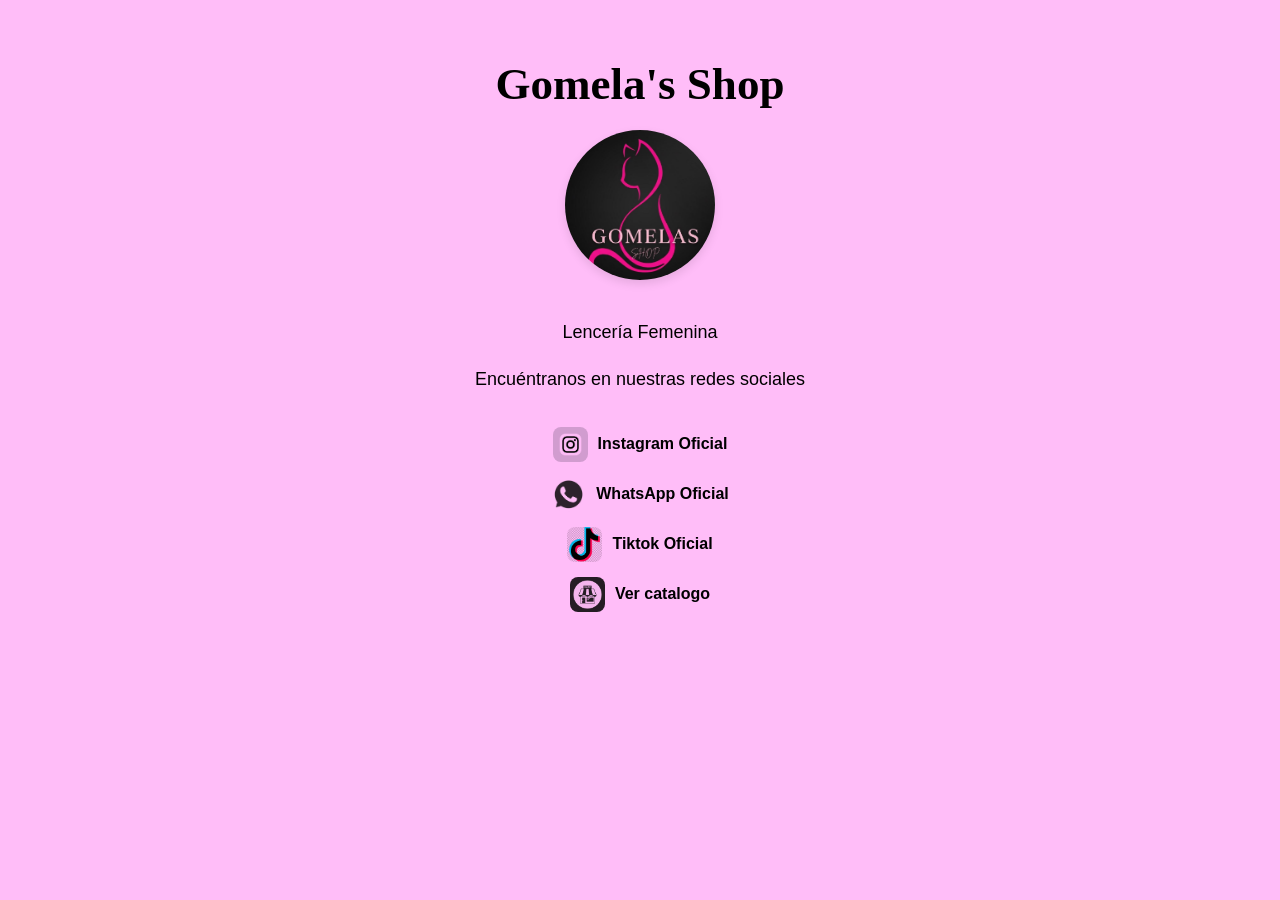
<file: index.html>
<!DOCTYPE html>
<html lang="es">
<head>
<meta name="google-site-verification" content="6530QnD13oPkGz4KzDXjXJcEfb_h8hX1zx8ttnwpvys"/>
    <meta name="robots" content="index, follow">
    <meta name="google-site-verification" content="TK7OhV-uqREa3VT852A6ZcS23Kdy2qDwgAAktXbhnrU"/>
    <meta name="viewport" content="width=device-width, initial-scale=1.0">
    <meta name="description" content="Lencería Femenina. Encuentra las mejores prendas y diseños exclusivos. Visita nuestro catálogo virtual.">
    
    <meta charset="UTF-8">
    <link rel="icon" href="favicon.ico" type="img/png">   
    <title>Gomelas Shop</title>

<link rel="canonical" href="https://gomelas-shop.vercel.app" >

    <style>
        body {
            background-color: #FFBDF8;
            background-size: cover;
            background-position: center;
            background-attachment: fixed;
            font-family: sans-serif; /* Hace que la letra se vea más moderna */
        }

        .contenedor-centrado {
            text-align: center;
            display: flex;
            flex-direction: column;
            align-items: center;
            justify-content: center;
            padding: 20px;
        }

        /* Estilo específico para tu LOGO principal */
        .logo-principal {
            max-width: 150px; /* Tamaño ideal para que no ocupe toda la pantalla */
            aspect-ratio: 1 / 1;
            object-fit: cover;
            border-radius: 50%; /* Lo hace perfectamente redondo */
            margin-bottom: 20px;
            box-shadow: 0px 4px 10px rgba(0,0,0,0.1); /* Sombra suave elegante */
        }

        h1 {
            font-family:"Dancing Script", cursive;
            color: black;
            font-size: 45px;
            font-weight: bold;
            display: block;
            margin-bottom: 20px;
        }

        .descripcion {
            max-width: 700px;
            line-height: 1.6;
            font-size: 18px;
            margin-bottom: 20px;
        }

        p {
            margin-bottom: 8px;
        }

        .REDES {
            margin-top: 5px;
        }

        /* Estilo para los bloques de tus enlaces */
        .REDES a {
            display: inline-flex;
            align-items: center;
            text-decoration: none;
            color: black;
            font-weight: bold;
            margin-bottom: 15px; /* Espacio vertical entre cada red social */
        }

        /* Estilo para los iconos de tus redes sociales */
        .icono-red-social {
            width: 35px;
            height: 35px;
            object-fit: cover;
            margin-right: 10px;
            border-radius: 8px; 
            mix-blend-mode: multiply;
        }

     <link rel="preconnect" href="https://fonts.googleapis.com">
<link rel="preconnect" href="https://fonts.gstatic.com" crossorigin>
<link href="https://fonts.googleapis.com/css2?family=Dancing+Script:wght@400;700&display=swap" rel="stylesheet">

    </style>
</head>
<body>

<div class="contenedor-centrado">
    
    <h1>Gomela's Shop</h1>
    
    <!-- Tu logo principal redondo -->
    <img class="logo-principal" src="imagenes/gomelas.jpg" alt="Logo Gomelas Shop">

    <div class="descripcion">
        <p>Lencería Femenina</p>
        <p>Encuéntranos en nuestras redes sociales</p>
    </div>

    <div class="REDES">
        <!-- Enlace 1: -->
        <a href="https://www.instagram.com/gomelas_shop?igsh=amZ5dTVnNWdoa2Jh" target="_blank">
            <img class="icono-red-social" src="imagenes/instagram.png" alt="Instagram">
            Instagram Oficial
        </a><br>

        <!-- Enlace 2:  -->
        <a href="https://wa.me/584244292903" target="_blank">
            <img class="icono-red-social" src="imagenes/whatsapp.png" alt="Whatsapp">
            WhatsApp Oficial
        </a><br>

            <a href="https://www.tiktok.com/@gomelas.shop?_r=1&_t=ZS-98iyNx2AckR" target="_blank">
            <img class="icono-red-social" src="imagenes/tiktok.png" alt="Tiktok">
            Tiktok Oficial
                
        </a><br>
        <a href="catalogo.html">
            <img class="icono-red-social" src="imagenes/catalogo.png" alt="Catalogo">
            Ver catalogo
        </a><br>
    </div>

</div>

</body>
</hmtl>
</file>
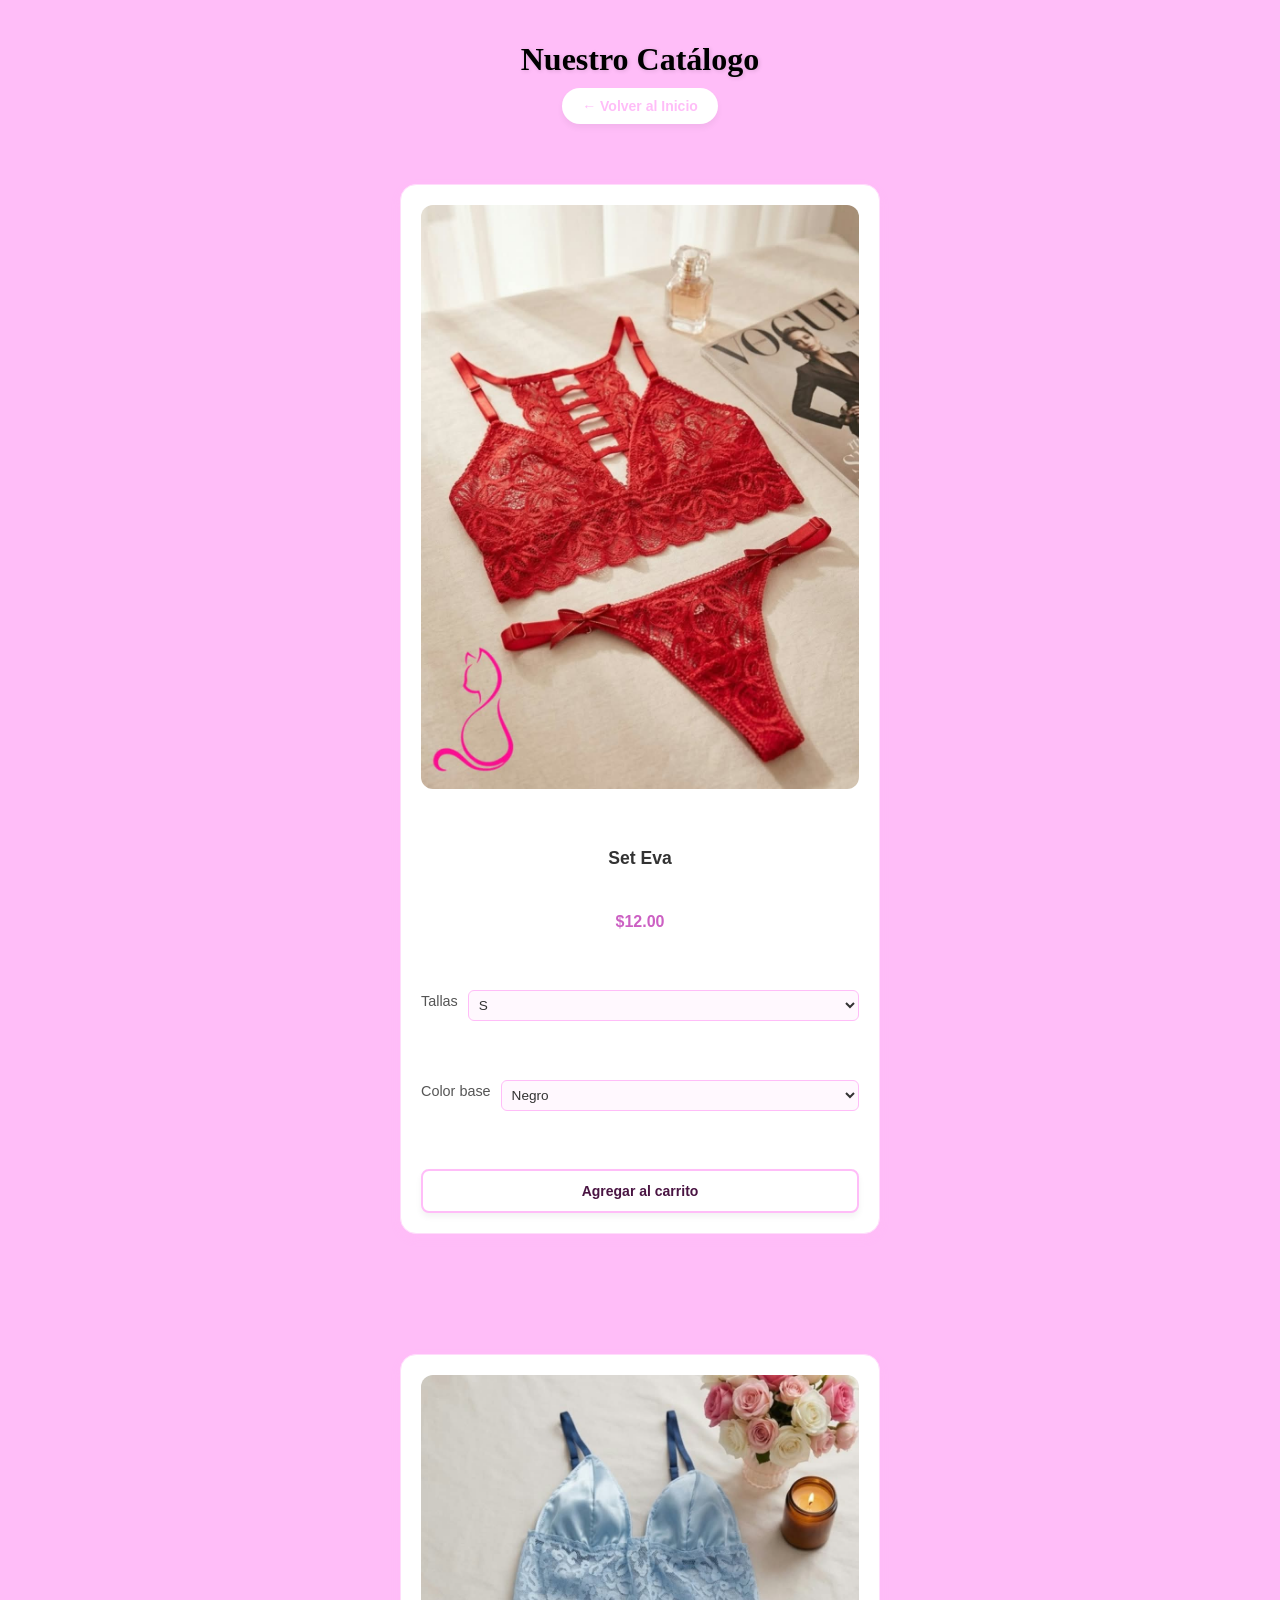
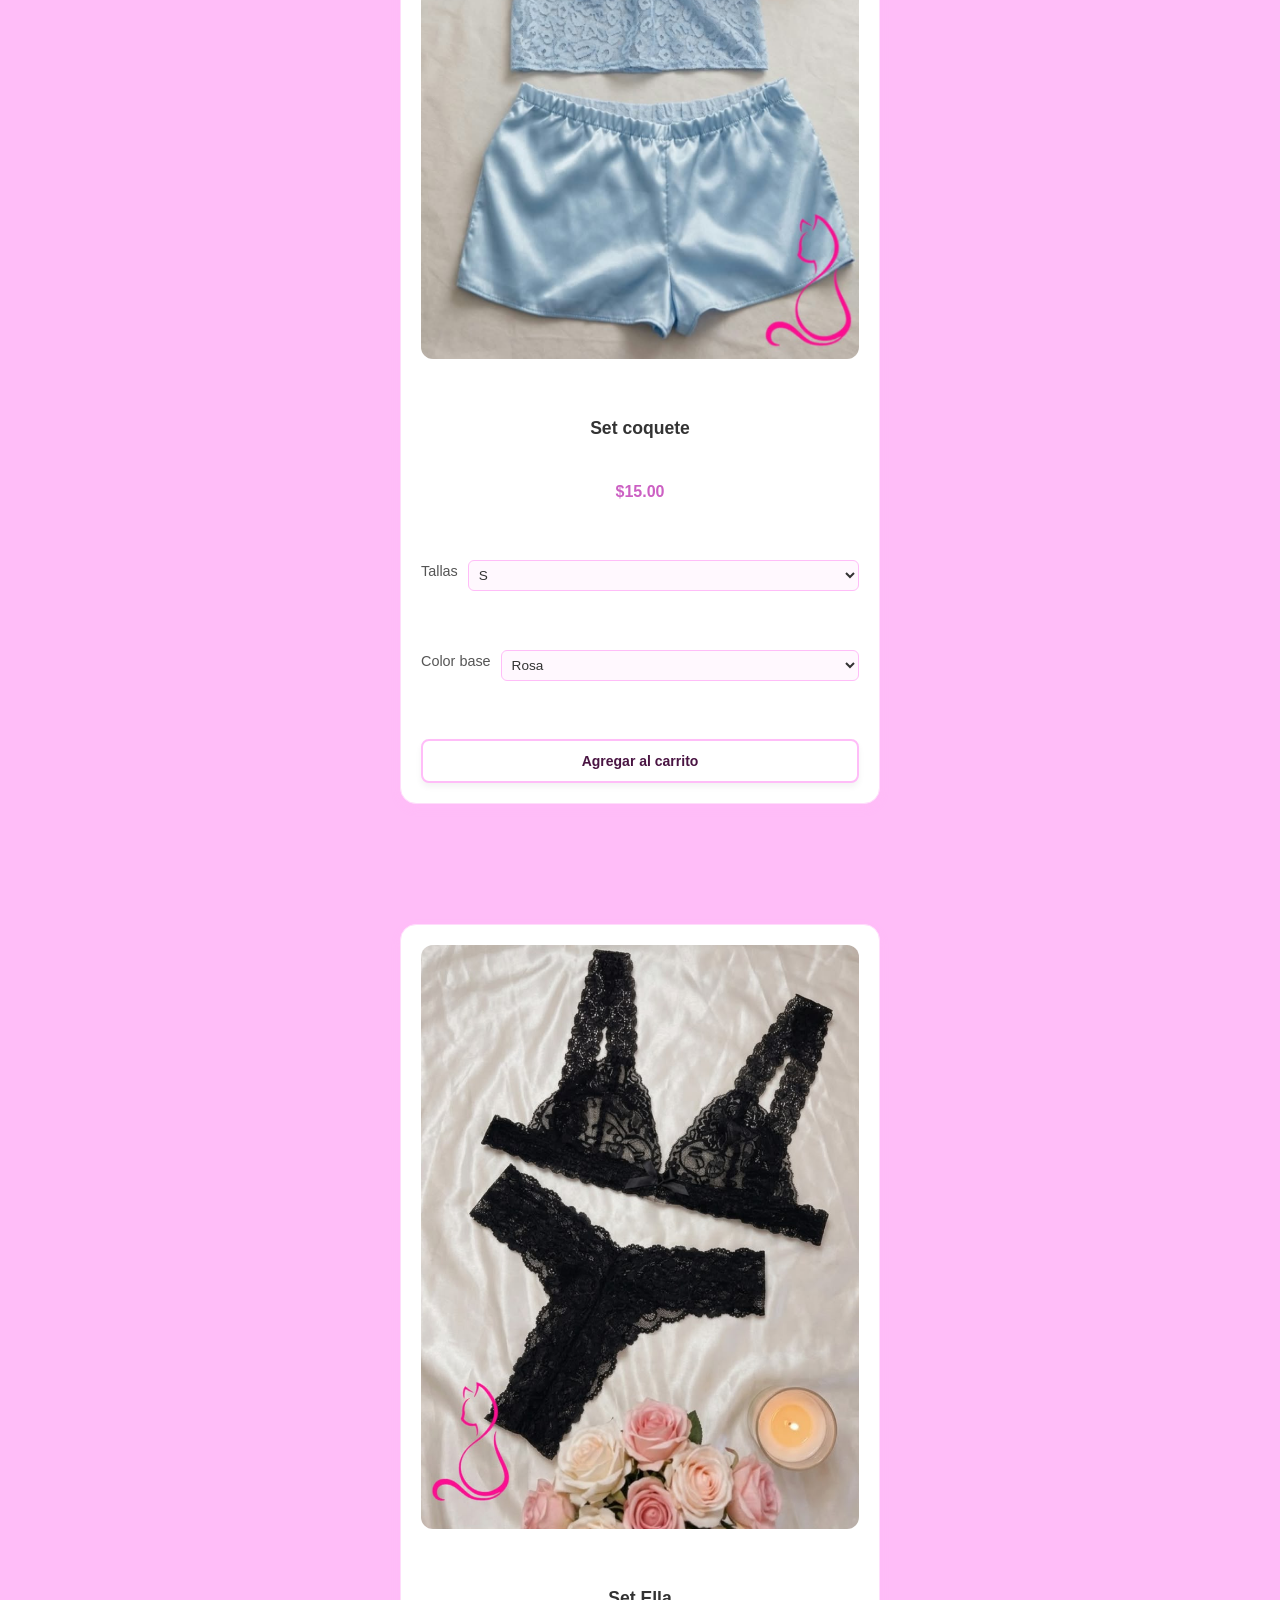
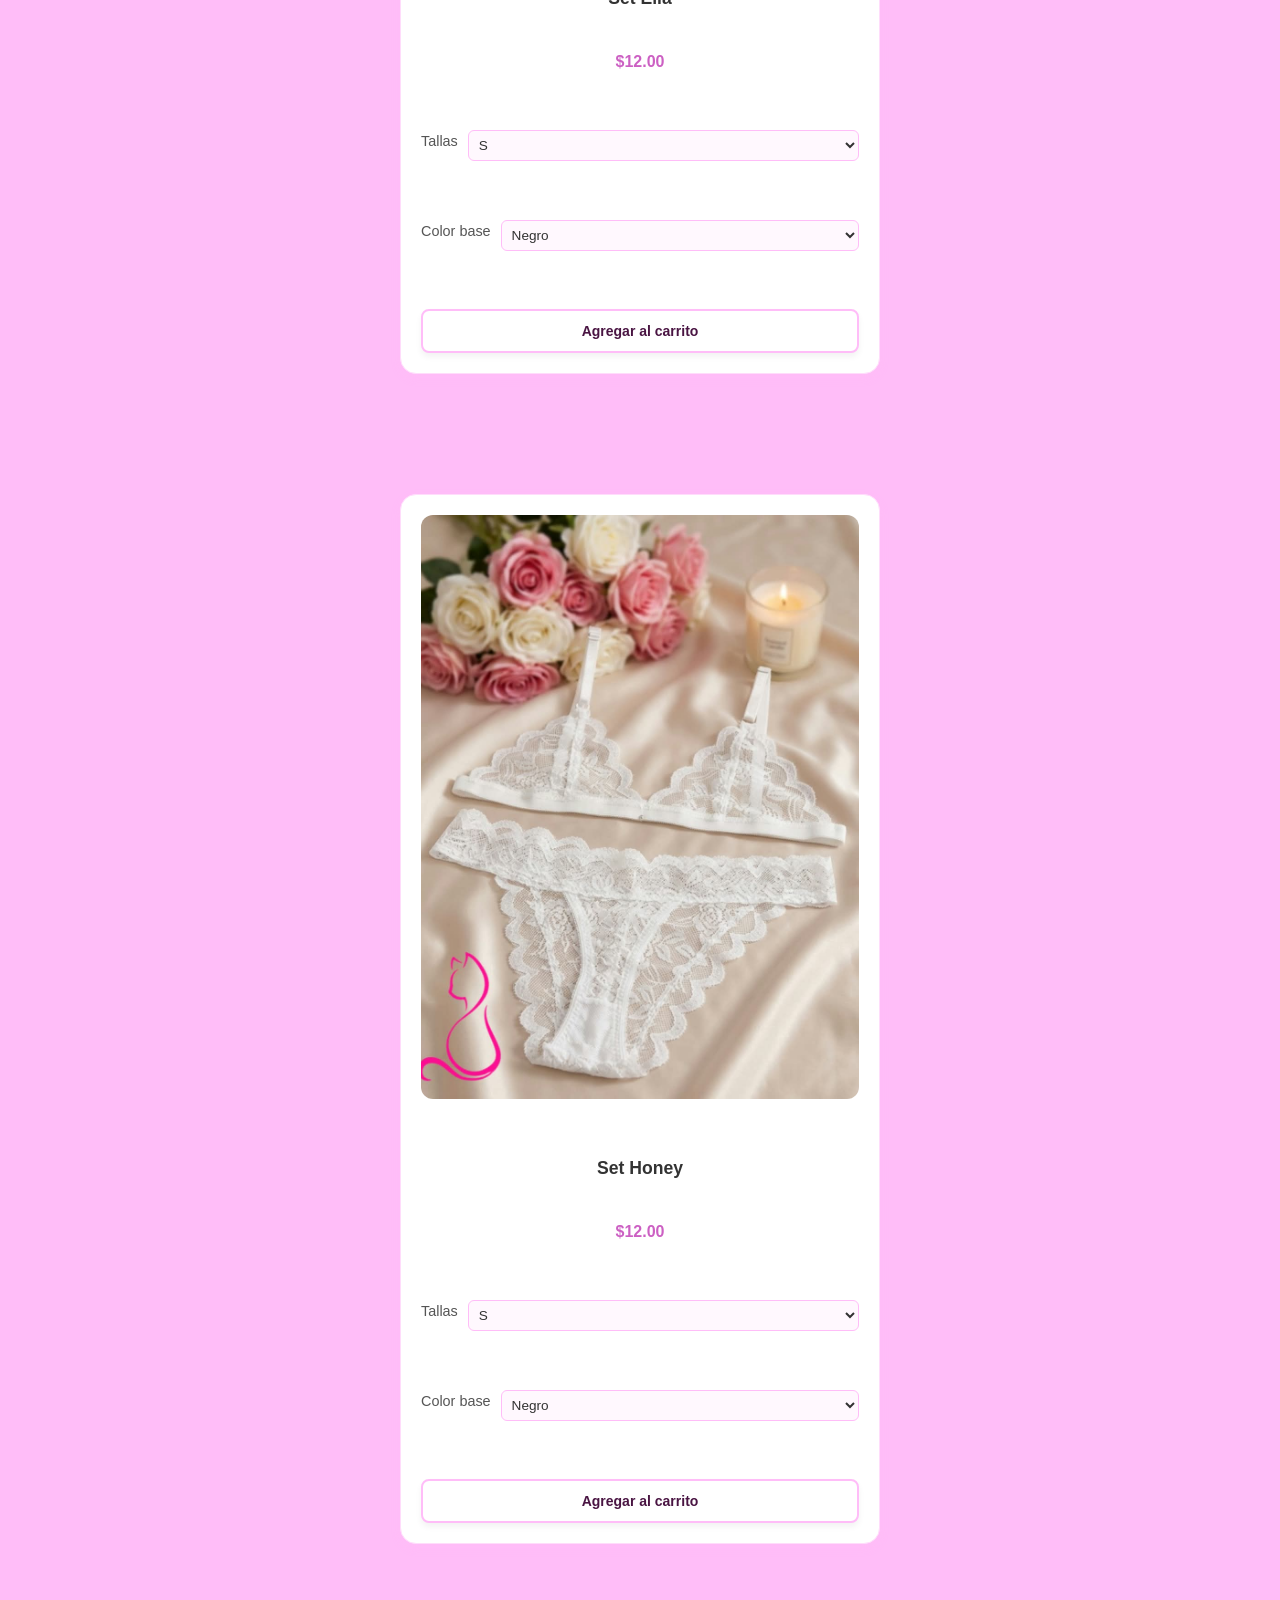
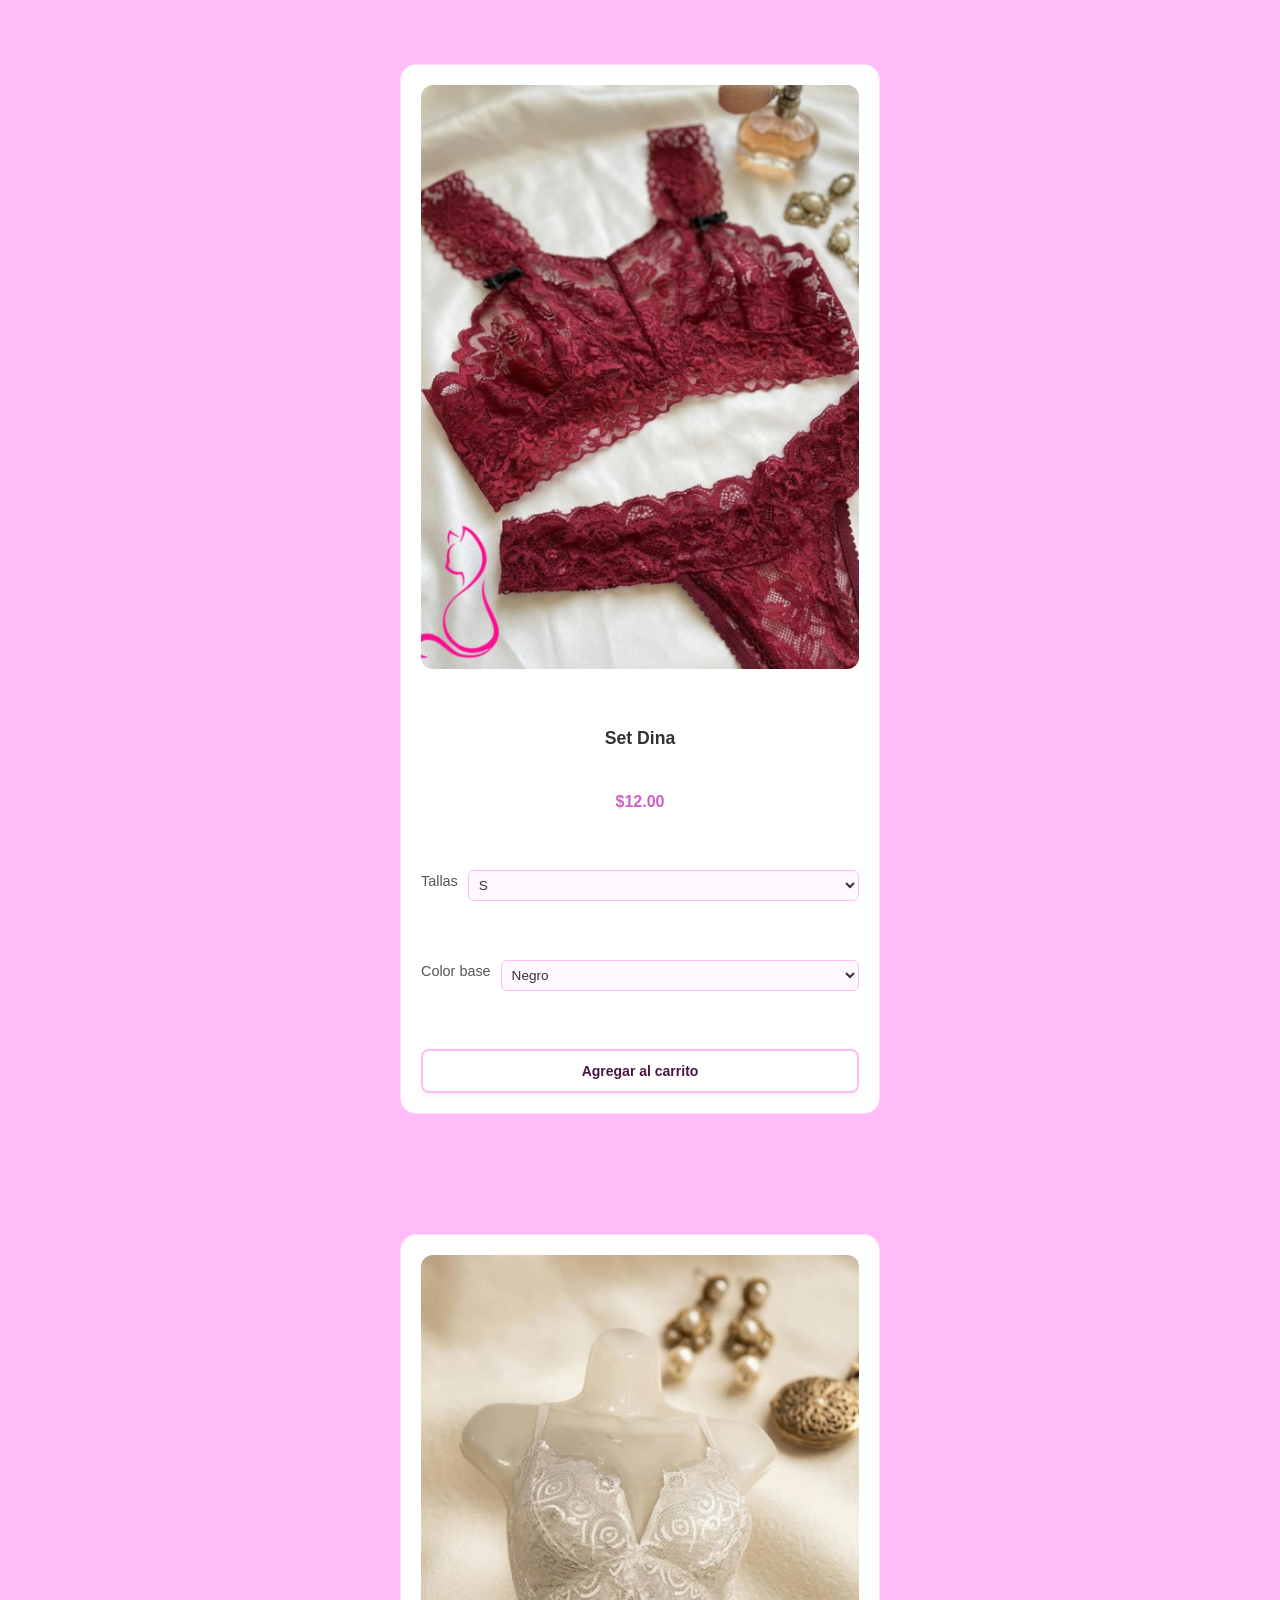
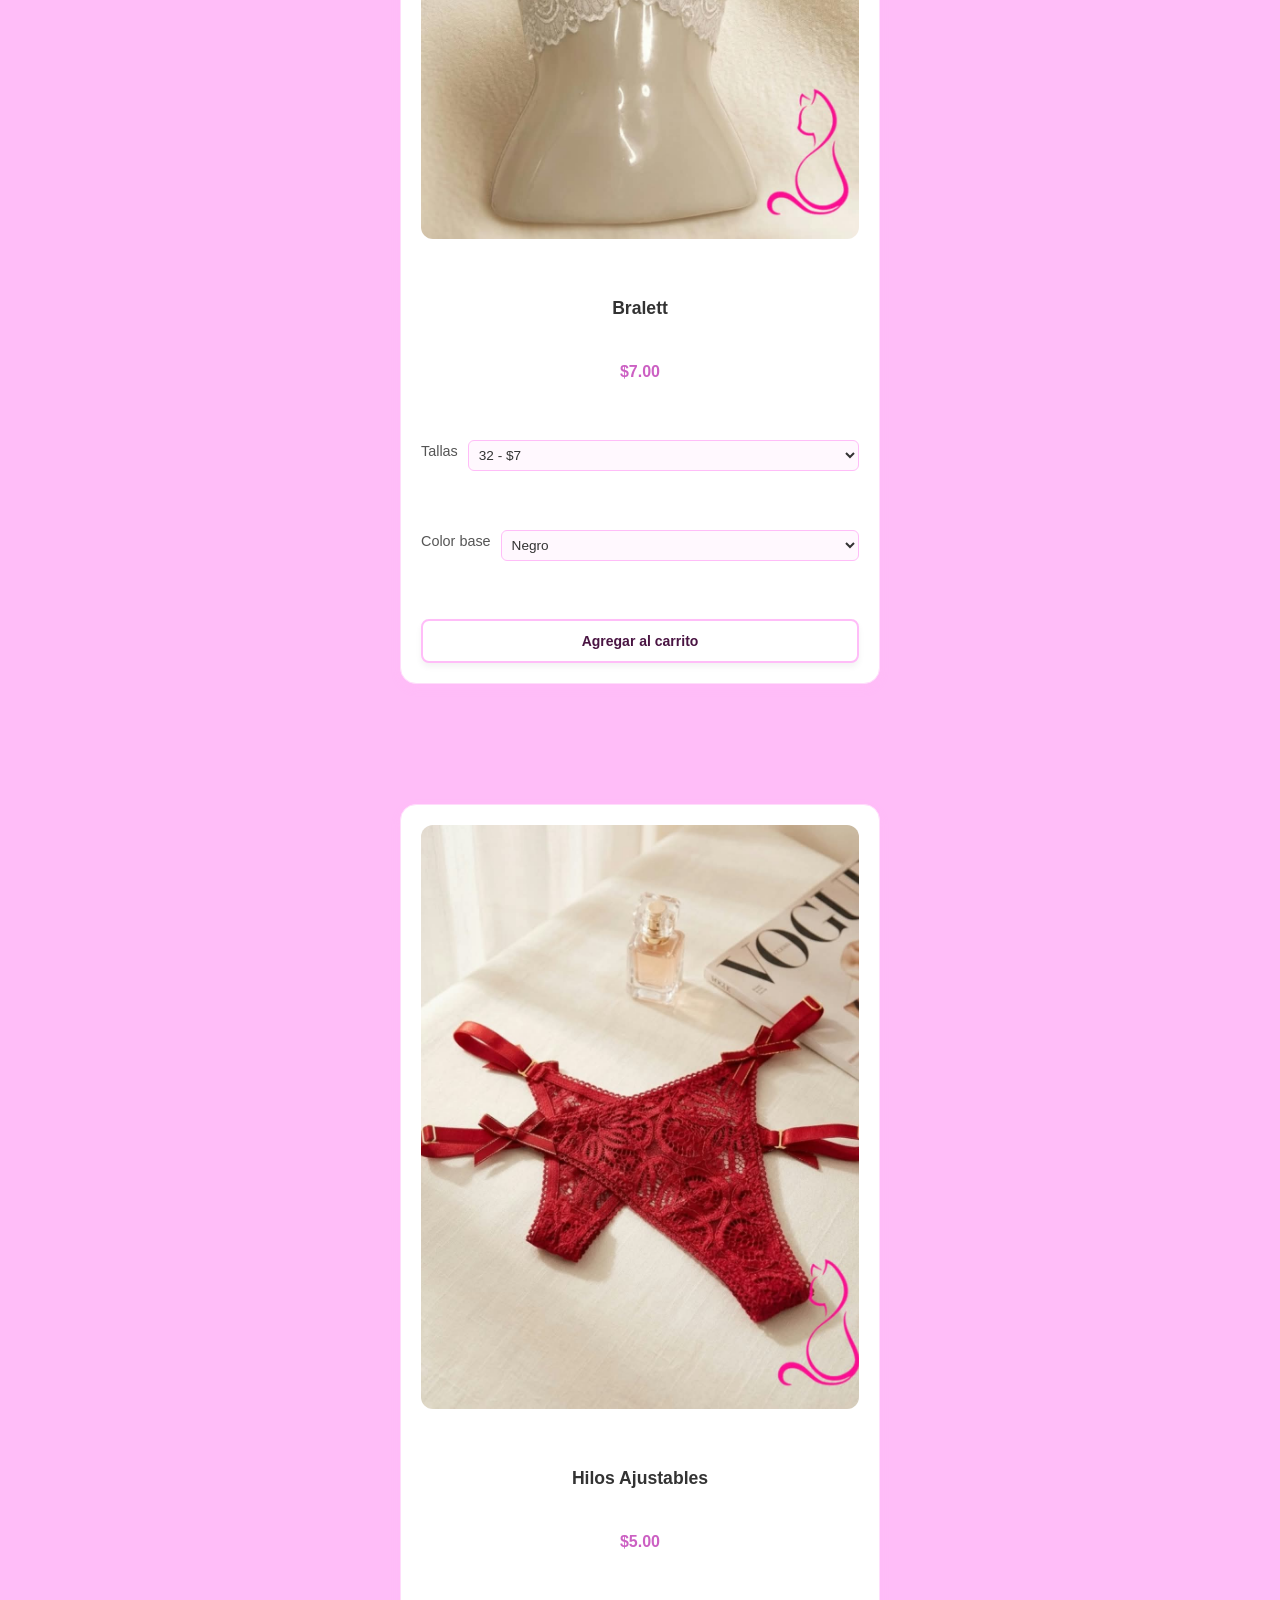
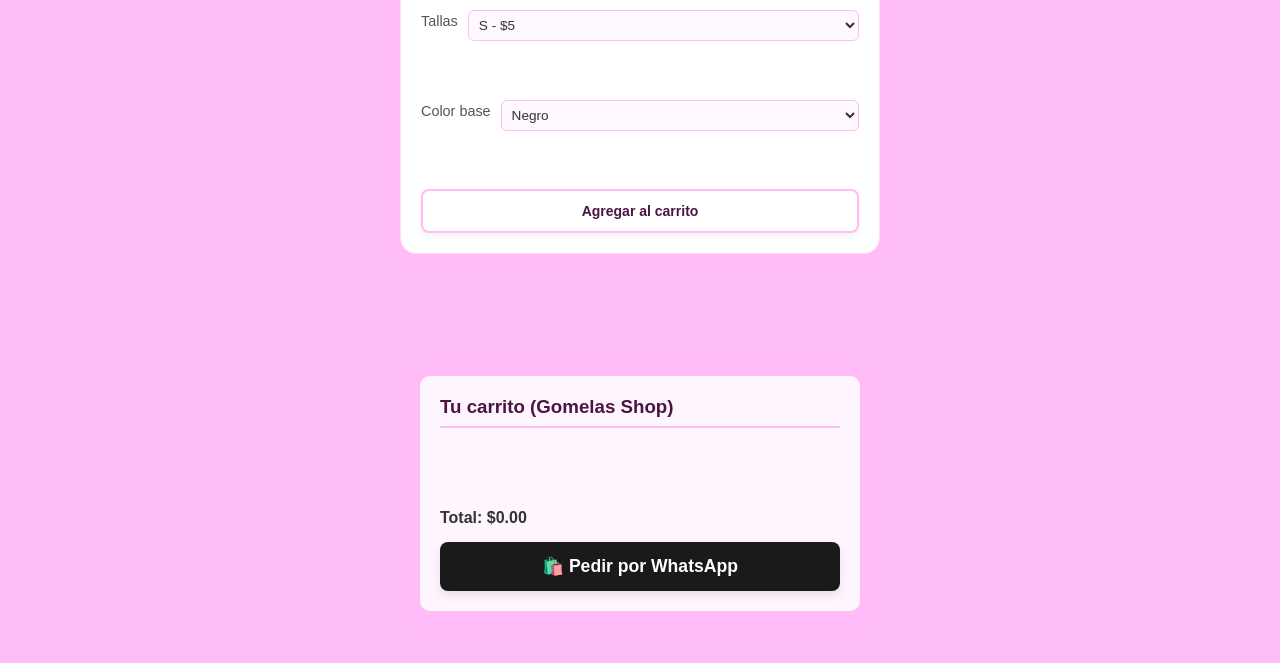
<file: catalogo.html>
<!DOCTYPE html>
<html lang="es">
<head>
	<meta name="description" content="Catalogo de productos de Gomela's shop">
	<meta charset="UTF-8">
	<meta name="viewport" content="width=device-width, initial-scale=1.0">
	<link rel="icon" href="favicon.ico">
	<title>Catalogo- Gomela's Shop</title>
	<link rel="stylesheet" href="catalogo.css">
</head>
<body>

<div class="encabezado">
    <h1>Nuestro Catálogo</h1>
    <a href="index.html" class="btn-regresar-top">← Volver al Inicio</a>
</div>

<!-- Sección de la tienda -->
<div class="productos-contenedor">

    <!-- Producto 1: Set Eva -->
    <div class="producto-tarjeta" data-id="1" data-nombre="Set Eva" data-precio="12">
        <div class="tarjeta-interna">
            <!-- CARA FRONTAL -->
            <div class="tarjeta-frente">
                <img class="producto-imagen" src="imagenes/cucos/Eva.jpeg" alt="Set Eva">
                <h3 class="producto-titulo">Set Eva</h3>
                <div class="precio producto-precio-visible">$12.00</div>
                
                <div class="opcion-grupo">
                    <label>Tallas</label>
                    <select class="prod-talla">
                        <option value="S">S</option>
                        <option value="M">M</option>
                        <option value="L">L</option>
                        <option value="XL">XL</option>
                    </select>
                </div>

                <div class="opcion-grupo">
                    <label>Color base</label>
                    <select class="prod-color">
                        <option value="negro">Negro</option>
                        <option value="blanco">Blanco</option>
                        <option value="rojo">Rojo</option>
                        <option value="vinotinto">Vinotinto</option>
                        <option value="personalizado">Personalizado</option>
                    </select>
                </div>

                <button class="btn-agg">Agregar al carrito</button>
            </div>
            
            <!-- tarjeta TRASERA -->
            <div class="tarjeta-atras">
                <div class="contenido-trasero">
                    <p class="check-anim">✨ ¡Agregado con éxito!</p>
                    <button class="btn-regresar">Volver a ver</button>
                </div>
            </div>
        </div>
    </div>

    <!-- Producto 2: Set Coquete -->
    <div class="producto-tarjeta" data-id="2" data-nombre="Set coquete" data-precio="15">
        <div class="tarjeta-interna">
            <div class="tarjeta-frente">
                <img class="producto-imagen" src="imagenes/cucos/prenda2.jpg" alt="Set coquete">
                <h3 class="producto-titulo">Set coquete</h3>
                <div class="precio producto-precio-visible">$15.00</div>
                
                <div class="opcion-grupo">
                    <label>Tallas</label>
                    <select class="prod-talla">
                        <option value="S">S</option>
                        <option value="M">M</option>
                        <option value="L">L</option>
                        <option value="XL">XL</option>
                    </select>
                </div>

                <div class="opcion-grupo">
                    <label>Color base</label>
                    <select class="prod-color">
                        <option value="rosa">Rosa</option>
                        <option value="lila">Lila</option>
                        <option value="azul">Azul BB</option>
                        <option value="blanco">Blanco</option>
                        <option value="negro">Negro</option>
                        <option value="personalizado">Personalizado</option>
                    </select>
                </div>
                <button class="btn-agg">Agregar al carrito</button>
            </div>
            <div class="tarjeta-atras">
                <div class="contenido-trasero">
                    <p class="check-anim">✨ ¡Agregado con éxito!</p>
                    <button class="btn-regresar">Volver a ver</button>
                </div>
            </div>
        </div>
    </div>

    <!-- Producto 3: Set Ella -->
    <div class="producto-tarjeta" data-id="3" data-nombre="Set Ella" data-precio="12">
        <div class="tarjeta-interna">
            <div class="tarjeta-frente">
                <img class="producto-imagen" src="imagenes/cucos/Ella.jpeg" alt="Set Ella">
                <h3 class="producto-titulo">Set Ella</h3>
                <div class="precio producto-precio-visible">$12.00</div>
                
                <div class="opcion-grupo">
                    <label>Tallas</label>
                    <select class="prod-talla">
                        <option value="S">S</option>
                        <option value="M">M</option>
                        <option value="L">L</option>
                        <option value="XL">XL</option>
                    </select>
                </div>

                <div class="opcion-grupo">
                    <label>Color base</label>
                    <select class="prod-color">
                        <option value="negro">Negro</option>
                        <option value="blanco">Blanco</option>
                        <option value="rojo">Rojo</option>
                        <option value="vinotinto">Vinotinto</option>
                        <option value="personalizado">Personalizado</option>
                    </select>
                </div>
                <button class="btn-agg">Agregar al carrito</button>
            </div>
            <div class="tarjeta-atras">
                <div class="contenido-trasero">
                    <p class="check-anim">✨ ¡Agregado con éxito!</p>
                    <button class="btn-regresar">Volver a ver</button>
                </div>
            </div>
        </div>
    </div>

    <!-- Producto 4: Set Honey -->
    <div class="producto-tarjeta" data-id="4" data-nombre="Set Honey" data-precio="12">
        <div class="tarjeta-interna">
            <div class="tarjeta-frente">
                <img class="producto-imagen" src="imagenes/cucos/Honey.jpeg" alt="Set Honey">
                <h3 class="producto-titulo">Set Honey</h3>
                <div class="precio producto-precio-visible">$12.00</div>
                
                <div class="opcion-grupo">
                    <label>Tallas</label>
                    <select class="prod-talla">
                        <option value="S">S</option>
                        <option value="M">M</option>
                        <option value="L">L</option>
                        <option value="XL">XL</option>
                    </select>
                </div>

                <div class="opcion-grupo">
                    <label>Color base</label>
                    <select class="prod-color">
                        <option value="negro">Negro</option>
                        <option value="blanco">Blanco</option>
                        <option value="rojo">Rojo</option>
                        <option value="vinotinto">Vinotinto</option>
                        <option value="personalizado">Personalizado</option>
                    </select>
                </div>
                <button class="btn-agg">Agregar al carrito</button>
            </div>
            <div class="tarjeta-atras">
                <div class="contenido-trasero">
                    <p class="check-anim">✨ ¡Agregado con éxito!</p>
                    <button class="btn-regresar">Volver a ver</button>
                </div>
            </div>
        </div>
    </div>
    <!-- Producto 5: Set Dina -->
    <div class="producto-tarjeta" data-id="5" data-nombre="Set Dina" data-precio="12">
        <div class="tarjeta-interna">
            <div class="tarjeta-frente">
                <img class="producto-imagen" src="imagenes/cucos/Dina.jpeg" alt="Set Dina">
                <h3 class="producto-titulo">Set Dina</h3>
                <div class="precio producto-precio-visible">$12.00</div>
                
                <div class="opcion-grupo">
                    <label>Tallas</label>
                    <select class="prod-talla">
                        <option value="S">S</option>
                        <option value="M">M</option>
                        <option value="L">L</option>
                        <option value="XL">XL</option>
                    </select>
                </div>

                <div class="opcion-grupo">
                    <label>Color base</label>
                    <select class="prod-color">
                        <option value="negro">Negro</option>
                        <option value="blanco">Blanco</option>
                        <option value="rojo">Rojo</option>
                        <option value="vinotinto">Vinotinto</option>
                        <option value="personalizado">Personalizado</option>
                    </select>
                </div>
                <button class="btn-agg">Agregar al carrito</button>
            </div>
            <div class="tarjeta-atras">
                <div class="contenido-trasero">
                    <p class="check-anim">✨ ¡Agregado con éxito!</p>
                    <button class="btn-regresar">Volver a ver</button>
                </div>
            </div>
        </div>
    </div>

    <!-- Producto 6: Bralett (Con selector de precio dinámico) -->
    <div class="producto-tarjeta" data-id="6" data-nombre="Bralett" data-precio="7">
        <div class="tarjeta-interna">
            <div class="tarjeta-frente">
                <img class="producto-imagen" src="imagenes/cucos/Bralett.jpeg" alt="Bralett">
                <h3 class="producto-titulo">Bralett</h3>
                <div class="precio producto-precio-visible">$7.00</div>
                
                <div class="opcion-grupo">
                    <label>Tallas</label>
                    <select class="prod-talla selector-precio">
                        <option value="32" data-precio="7">32 - $7</option>
                        <option value="34" data-precio="7">34 - $7</option>
                        <option value="36" data-precio="7">36 - $7</option>
                        <option value="38" data-precio="7">38 - $7</option>
                    </select>
                </div>

                <div class="opcion-grupo">
                    <label>Color base</label>
                    <select class="prod-color">
                        <option value="negro">Negro</option>
                        <option value="blanco">Blanco</option>
                        <option value="rojo">Rojo</option>
                        <option value="vinotinto">Vinotinto</option>
                        <option value="personalizado">Personalizado</option>
                    </select>
                </div>
                <button class="btn-agg">Agregar al carrito</button>
            </div>
            <div class="tarjeta-atras">
                <div class="contenido-trasero">
                    <p class="check-anim">✨ ¡Agregado con éxito!</p>
                    <button class="btn-regresar">Volver a ver</button>
                </div>
            </div>
        </div>
    </div>

    <!-- Producto 7: Hilos Ajustables (Con selector de precio dinámico) -->
    <div class="producto-tarjeta" data-id="7" data-nombre="Hilos Ajustables" data-precio="5">
        <div class="tarjeta-interna">
            <div class="tarjeta-frente">
                <img class="producto-imagen" src="imagenes/cucos/Hilos.jpeg" alt="Hilos Ajustables">
                <h3 class="producto-titulo">Hilos Ajustables</h3>
                <div class="precio producto-precio-visible">$5.00</div>
                
                <div class="opcion-grupo">
                    <label>Tallas</label>
                    <select class="prod-talla selector-precio">
                        <option value="S" data-precio="5">S - $5</option>
                        <option value="M" data-precio="5">M - $5</option>
                        <option value="L" data-precio="5">L - $5</option>
                        <option value="XL" data-precio="5">XL - $5</option>
                    </select>
                </div>

                <div class="opcion-grupo">
                    <label>Color base</label>
                    <select class="prod-color">
                        <option value="negro">Negro</option>
                        <option value="blanco">Blanco</option>
                        <option value="rojo">Rojo</option>
                        <option value="vinotinto">Vinotinto</option>
                        <option value="personalizado">Personalizado</option>
                    </select>
                </div>
                <button class="btn-agg">Agregar al carrito</button>
            </div>
            <div class="tarjeta-atras">
                <div class="contenido-trasero">
                    <p class="check-anim">✨ ¡Agregado con éxito!</p>
                    <button class="btn-regresar">Volver a ver</button>
                </div>
            </div>
        </div>
    </div>

</div> <!-- Fin de .productos-contenedor -->

<!-- CONTENEDOR FLOTANTE DEL CARRITO -->
<div id="carrito-flotante" class="carrito-contenedor">
    <h3>Tu carrito (Gomelas Shop)</h3>
    <ul id="lista-carrito">
        <!-- Los productos agregados se dibujarán aquí dinámicamente -->
    </ul>
    <div class="total-seccion">
        <strong>Total: $<span id="total-precio">0.00</span></strong>
    </div>
    <button id="btn-pagar" onclick="enviarPedidoWhatsapp()" class="btn-pagar">🛍️ Pedir por WhatsApp</button>
</div>

<script src="catalogo.js"></script>

</body>
</html>
</file>
<file: catalogo.css>
body {
            background-color: #FFBDF8;
            font-family: sans-serif;
            margin: 0;
            padding: 20px;
            color: #333333;
        }

        .encabezado {
            text-align: center;
            margin-bottom: 30px;
        }

        .encabezado h1 {
            font-family: "Dancing Script", cursive;
            color: #000000;
            text-shadow: 1px 1px 4px rgba(0,0,0,0.15);
            margin-bottom: 10px;
        }

        /* Botón elegante para regresar a la página principal */
        .btn-regresar-top {
            display: inline-block;
            text-decoration: none;
            background-color: #ffffff;
            color: #FFBDF8;
            padding: 10px 20px;
            border-radius: 20px;
            font-weight: bold;
            font-size: 14px;
            box-shadow: 0px 4px 6px rgba(0,0,0,0.05);
            transition: transform 0.2s;
        }

        .btn-regresar-top:hover {
            transform: scale(1.05);
        }

        /* Contenedor general de productos */
        .productos-contenedor {
            display: flex !important;
            flex-direction: column !important;
            align-items: center;
            gap: 40px !important;
            padding: 20px;
            max-width: 600px;
            margin: 0 auto;
            box-sizing: border-box !important;
        }

        /* ========================================================
           NUEVOS ESTILOS PARA EL GIRO 3D (MANTIENE TUS DISEÑOS)
           ======================================================== */

        /* 1. Modificamos tu .producto-tarjeta para que sea el contenedor 3D */
        .producto-tarjeta {
            background: transparent !important;
            border: none !important;
            box-shadow: none !important;
            padding: 0 !important;
            width: 100%;
            max-width: 480px;
            height: auto !important; /* Altura fija para que la tarjeta no colapse al girar */
            aspect-ratio: 320 / 700 !important;
            overflow: visible !important;
            perspective: 1000px; /* Efecto de profundidad */
            margin: 10px auto !important;
            margin-bottom: 70px !important;
            box-sizing: border-box !important;
        }

        /* 2. La caja intermedia que agregaste a mano y que va a rotar */
        .tarjeta-interna {
            position: relative;
            width: 100%;
            height: 100% !important;
            text-align: center;
            transition: transform 0.6s cubic-bezier(0.4, 0, 0.2, 1);
            transform-style: preserve-3d;
        }

        /* Esta clase la activa el JavaScript al presionar tu botón .btn-agg */
        .tarjeta-interna.volteada {
            transform: rotateY(180deg);
        }

        /* 3. Propiedades comunes para ambas caras */
        .tarjeta-frente, .tarjeta-atras {
            position: absolute;
            width: 100%;
            height: 100% !important;
            -webkit-backface-visibility: hidden; /* Oculta la espalda mientras gira */
            backface-visibility: hidden;
            background: #ffffff !important;
            border: 1px solid #ffdcfb;
            border-radius: 16px;
            padding: 20px;
            box-shadow: 0 4px 10px rgba(255, 189, 248, 0.15);
            display: flex !important;
            flex-direction: column;
            justify-content: space-between;
            box-sizing: border-box !important;
        }

        /* Tu efecto hover original aplicado únicamente al frente */
        .tarjeta-frente:hover {
            transform: translateY(-5px);
            box-shadow: 0 6px 15px rgba(255, 189, 240, 0.25);
            transition: transform 0.3s ease, box-shadow 0.3s ease;
        }

        /* 4. CARA TRASERA: Fondo rosa pastel suave con letras de tu marca */
        .tarjeta-atras {
            background-color: #fff2fc; /* Rosa sutil */
            border: 2px solid #FFBDF8;
            transform: rotateY(180deg); /* Se inicializa volteada en el espacio 3D */
            align-items: center;
            justify-content: center;
        }

        /* ========================================================
           TUS ESTILOS ORIGINALES DE CONTENIDO (MANTENIDOS INTACTOS)
           ======================================================== */

        .producto-imagen {
    width: 100% !important;
    max-width: 100% !important;
    height: auto !important; 
    aspect-ratio: 3 / 4 !important;
    object-fit: cover !important; 
    object-position: center top !important;
    margin: 0 auto 10px auto !important;
    border-radius: 12px;
    image-rendering: auto !important;
}

        .producto-titulo {
            font-size: 1.1rem;
            margin: 10px 0 5px 0 !important;
            margin: 5px 0;
            color: #333333;
        }

        /* Unificamos tus clases de precio */
        .precio, .producto-precio {
            font-weight: bold;
            color: #cc60c3; /* Tono rosa oscuro legible */
            margin-bottom: 12px;
        }

        /* Contenedor de Selectores (Talla, Color) */
        .producto-opciones {
            margin-bottom: 30px;
            width: 100%;
        }

        .opcion-grupo {
            display: flex;
            justify-content: space-between;
            align-items: center;
            margin-bottom: 12px;
            width: 100%;
        }

        .opcion-grupo label {
            margin-right: 10px;
            white-space: nowrap;
            font-size: 0.9rem;
            color: #555555;
        }

        .opcion-grupo select {
            padding: 6px;
            border-radius: 6px;
            border: 1px solid #ffbdf8;
            background-color: #fff8fe;
            width: 65%;
            font-size: 0.85rem;
            color: #333333;
        }

        .opcion-grupo select:focus {
            outline: none;
            border-color: #cc60c3;
        }

        /* Tu botón .btn-agg adaptado para que ocupe todo el ancho */
        .btn-agg {
            background-color: #ffffff !important;
            color: #4a1543 !important; 
            border: 2px solid #FFBDF8 !important;
            padding: 12px;
            border-radius: 8px;
            cursor: pointer;
            font-weight: bold;
            width: 100%;
            font-size: 14px;
            box-shadow: 0px 4px 6px rgba(0,0,0,0.05);
            transition: all 0.3s ease;
            box-sizing: border-box;
            margin-top: 5px !important;
            margin-bottom: 0px !important;
        }

        .btn-agg:hover {
            background-color: #fff0fe !important;
            border-color: #ffa3f5 !important;
            transform: translateY(-2px); 
        }

        /* ========================================================
           ELEMENTOS DE LA CARA TRASERA (ÉXITO)
           ======================================================== */

        .contenido-exito {
            text-align: center;
            display: flex;
            flex-direction: column;
            align-items: center;
        }

        .icono-check {
            width: 65px;
            height: 65px;
            fill: #cc60c3; /* Mismo fucsia de tus precios */
            margin-bottom: 15px;
            animation: popIn 0.4s 0.2s both ease-out;
        }

        .contenido-exito h3 {
            color: #4a1543;
            margin: 5px 0;
            font-size: 1.2rem;
        }

        .contenido-exito p {
            font-size: 0.9rem;
            color: #666666;
            margin-bottom: 15px;
        }

        /* Botón para regresar al frente la tarjeta */
        .btn-regresar {
            display: inline-block;
            background-color: #ffffff;
            color: #cc60c3;
            border: 1px solid #FFBDF8;
            padding: 8px 16px;
            border-radius: 20px;
            font-weight: bold;
            font-size: 13px;
            cursor: pointer;
            box-shadow: 0px 2px 5px rgba(0,0,0,0.05);
            transition: transform 0.2s;
        }
        .btn-regresar:hover {
            transform: scale(1.05);
        }

        /* Sección del Carrito */
        .carrito-contenedor {
            background: #fff5fe; 
            border: 2px solid #FFBDF8;
            border-radius: 12px;
            display: flex !important;
            flex-direction: column !important;
            gap: 15px !important;
            padding: 20px;
            max-width: 400px;
            margin: 30px auto;
            box-shadow: 0 4px 15px rgba(255, 189, 248, 0.2);
        }

        .carrito-contenedor h3 {
            color: #4a1543;
            margin-top: 0;
            border-bottom: 2px solid #FFBDF8;
            padding-bottom: 8px;
        }

        #lista-carrito li {
            font-size: 0.95rem;
            color: #333333;
            border-bottom: 1px dashed #ffdcfb;
            padding-bottom: 8px;
        }

        .carrito-total {
            padding-top: 10px;
            margin-top: 10px;
            font-size: 1.2rem;
            text-align: right;
            color: #4a1543;
        }

        /* Botón Negro de WhatsApp */
        .btn-pagar {
            background-color: #1A1A1A; 
            color: #ffffff;
            border: none;
            padding: 14px;
            border-radius: 8px;
            font-size: 1.1rem;
            font-weight: bold;
            width: 100%;
            cursor: pointer;
            margin-top: 0px;
            box-shadow: 0 4px 10px rgba(0, 0, 0, 0.1);
            transition: all 0.3s ease;
            box-sizing: border-box !important;
        }

        .btn-pagar:hover {
            background-color: #333333;
            transform: translateY(-2px);
        }
        .producto-tarjeta select,
        .producto-tarjeta button {
           width: 100% !important;
           box-sizing: border-box !important;
           margin-top: 8px !important;
        }
</file>
